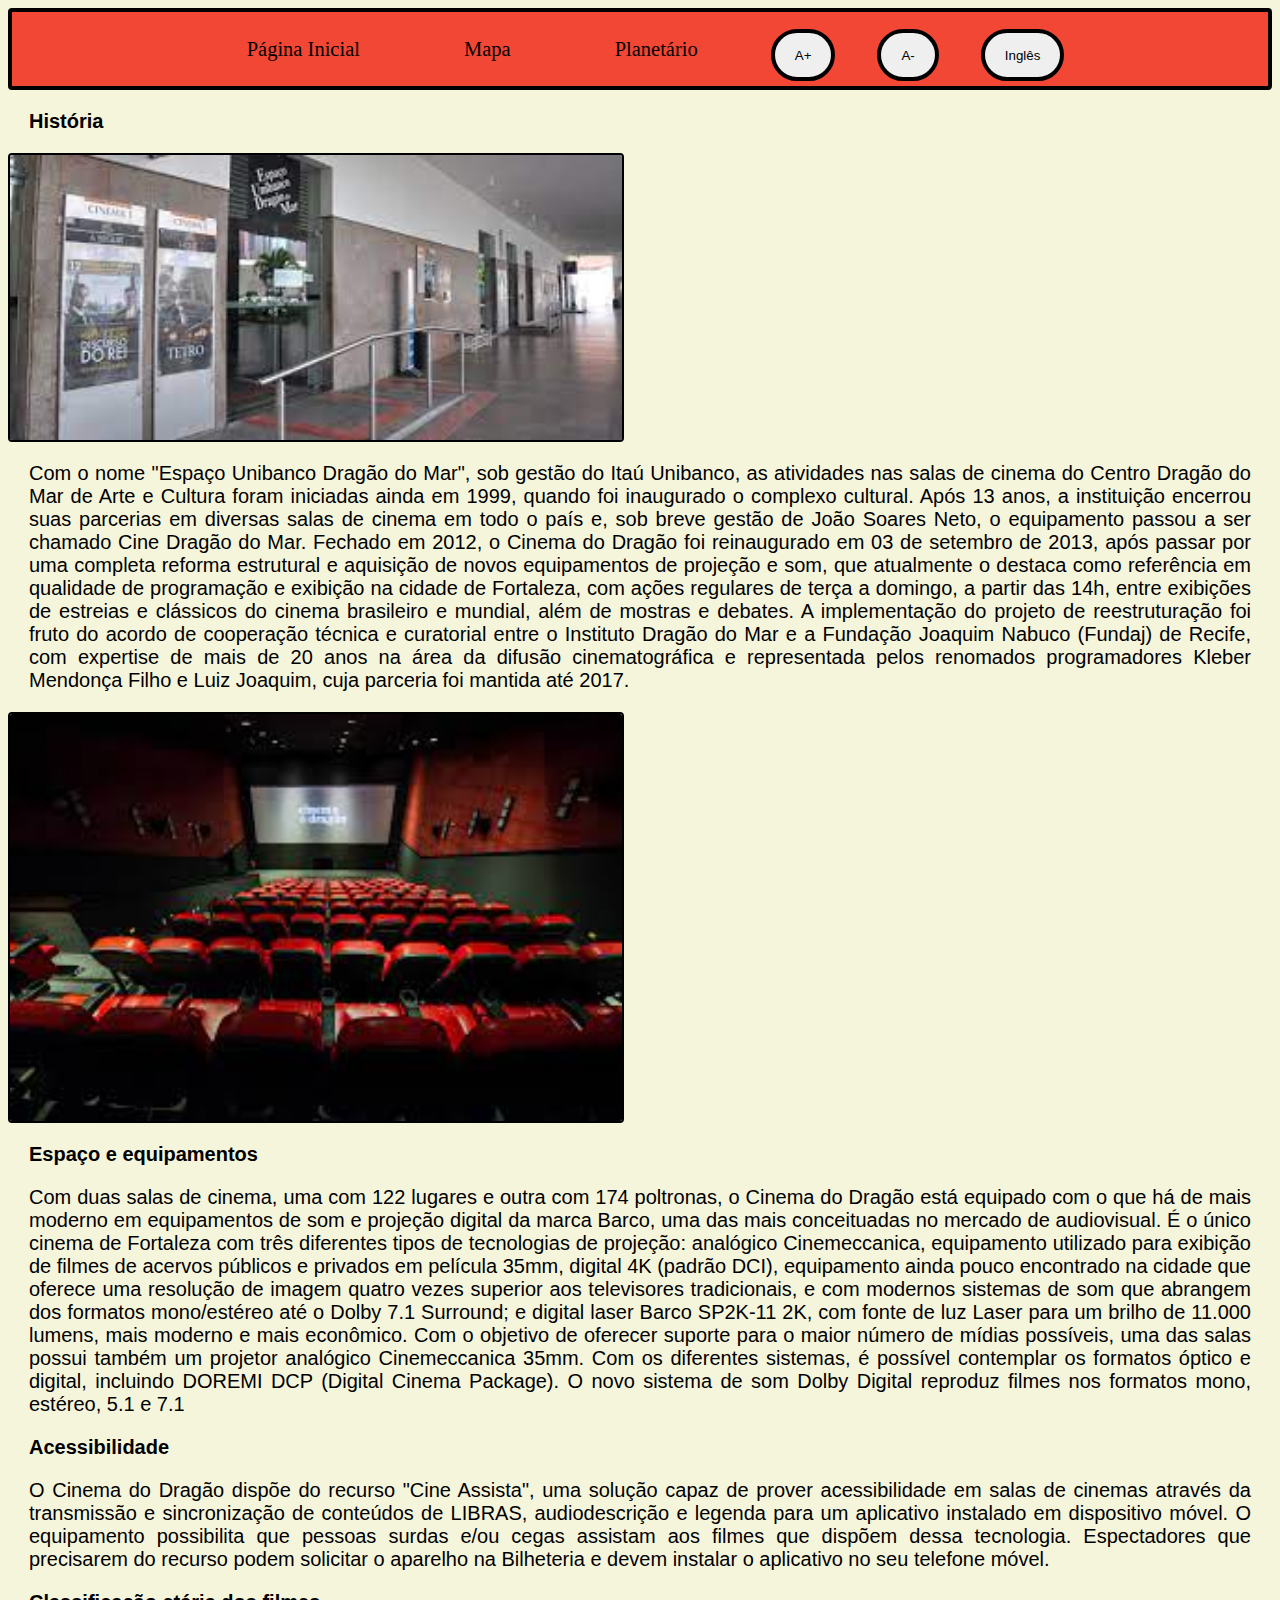
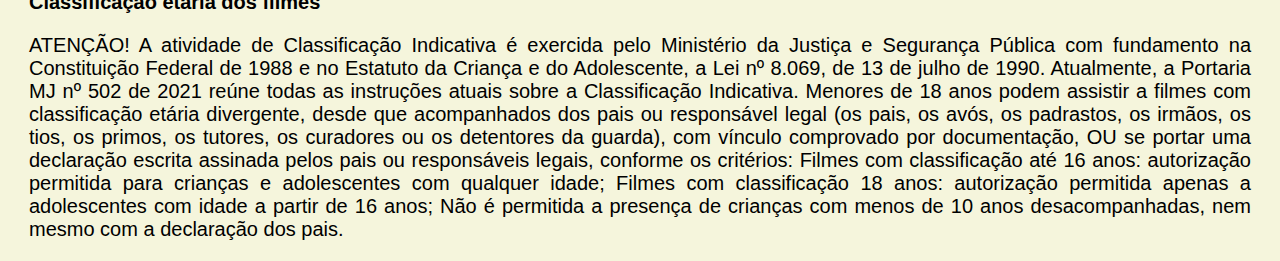
<file: html/cinema.html>
<!DOCTYPE html>
<html lang="pt-BR">
<head>
    <meta charset="UTF-8">
    <meta http-equiv="X-UA-Compatible" content="IE=edge">
    <meta name="viewport" content="width=device-width, initial-scale=1.0">
    <link rel="stylesheet" type="text/css" href="../css/style.css" media="screen">
    <title>Cinema</title>
</head>
<body>
        <header>
            <nav>
                <ul class="menu">
                    <li class="opc"><a href="../index.html" class="opc">Página Inicial</a></li>
                    <li class="opc"><a href="mapa.html" class="opc">Mapa</a></li>
                    <li class="opc"><a href="planetario.html" class="opc">Planetário</a></li>
                    <button id="BtnAumentar">A+</button>
                    <button id="BtnDiminuir">A-</button>
                    <button id="Ingles" onclick="alterarParaIngles()">Inglês</button>
                </ul>
            </nav>
        </header>
        
        <h2 class="texto"><strong>História</strong></h2>
        
        
     <div class="fotinhas"><img src="../img/foto16.jpg"></div> 
    
 <p class="texto">
    Com o nome "Espaço Unibanco Dragão do Mar", sob gestão do Itaú Unibanco, as atividades 
    nas salas de cinema do Centro Dragão do Mar de Arte e Cultura foram iniciadas ainda em 1999, 
    quando foi inaugurado o complexo cultural. Após 13 anos, a instituição encerrou suas parcerias 
    em diversas salas de cinema em todo o país e, sob breve gestão de João Soares Neto, o equipamento 
    passou a ser chamado Cine Dragão do Mar. Fechado em 2012, o Cinema do Dragão foi reinaugurado em 
    03 de setembro de 2013, após passar por uma completa reforma estrutural e aquisição de novos 
    equipamentos de projeção e som, que atualmente o destaca como referência em qualidade de programação 
    e exibição na cidade de Fortaleza, com ações regulares de terça a domingo, a partir das 14h, entre 
    exibições de estreias e clássicos do cinema brasileiro e mundial, além de mostras e debates. 
    A implementação do projeto de reestruturação foi fruto do acordo de cooperação técnica e curatorial 
    entre o Instituto Dragão do Mar e a Fundação Joaquim Nabuco (Fundaj) de Recife, com expertise de mais 
    de 20 anos na área da difusão cinematográfica e representada pelos renomados 
    programadores Kleber Mendonça Filho e Luiz Joaquim, cuja parceria foi mantida até 2017. 

</p>
 
<div class="fotinhas"><img src="../img/foto15.jpg"></div> 



<h2 class="texto"><strong>Espaço e equipamentos</strong></h2>

 
<p class="texto">
    Com duas salas de cinema, uma com 122 lugares e outra com 174 poltronas,
     o Cinema do Dragão está equipado com o que há de mais moderno em equipamentos 
     de som e projeção digital da marca Barco, uma das mais conceituadas no mercado de audiovisual. 
     É o único cinema de Fortaleza com três diferentes tipos de tecnologias de projeção: analógico Cinemeccanica, 
     equipamento utilizado para exibição de filmes de acervos públicos e privados em película 35mm, 
     digital 4K (padrão DCI), equipamento ainda pouco encontrado na cidade que oferece uma resolução de 
     imagem quatro vezes superior aos televisores tradicionais, e com modernos sistemas de som que abrangem dos 
     formatos mono/estéreo até o Dolby 7.1 Surround; e digital laser Barco SP2K-11 2K, com fonte de luz Laser para 
     um brilho de 11.000 lumens, mais moderno e mais econômico.

    Com o objetivo de oferecer suporte para o maior número de mídias possíveis,
    uma das salas possui também um projetor analógico Cinemeccanica 35mm. Com os diferentes sistemas,
    é possível contemplar os formatos óptico e digital, incluindo DOREMI DCP (Digital Cinema Package). 
    O novo sistema de som Dolby Digital reproduz filmes nos formatos mono, estéreo, 5.1 e 7.1
</p>

<h2 class="texto"><strong>Acessibilidade</strong></h2> 
 
<p class="texto">
    O Cinema do Dragão dispõe do recurso "Cine Assista", uma solução capaz de prover acessibilidade 
    em salas de cinemas através da transmissão e sincronização de conteúdos de LIBRAS, audiodescrição
    e legenda para um aplicativo instalado em dispositivo móvel. O equipamento possibilita que pessoas 
    surdas e/ou cegas assistam aos filmes que dispõem dessa tecnologia. Espectadores que precisarem do 
    recurso podem solicitar o aparelho na Bilheteria e devem instalar o aplicativo no seu telefone móvel.
</p>
<h2 class="texto"><strong>Classificação etária dos filmes</strong></h2> 
<p class="texto">
    ATENÇÃO! A atividade de Classificação Indicativa é exercida pelo Ministério da Justiça e Segurança Pública 
    com fundamento na Constituição Federal de 1988 e no Estatuto da Criança e do Adolescente, a Lei nº 8.069, 
    de 13 de julho de 1990. Atualmente, a Portaria MJ nº 502 de 2021 reúne todas as instruções atuais sobre 
    a Classificação Indicativa. 

    Menores de 18 anos podem assistir a filmes com classificação etária divergente, desde que acompanhados 
    dos pais ou responsável legal (os pais, os avós, os padrastos, os irmãos, os tios, os primos, os tutores, 
    os curadores ou os detentores da guarda), com vínculo comprovado por documentação, OU se portar uma declaração 
    escrita assinada pelos pais ou responsáveis legais, conforme os critérios:
    Filmes com classificação até 16 anos: autorização permitida para crianças e adolescentes com qualquer idade;
    Filmes com classificação 18 anos: autorização permitida apenas a adolescentes com idade a partir de 16 anos;
    Não é permitida a presença de crianças com menos de 10 anos desacompanhadas, nem mesmo com a declaração dos pais.
    </p>
    <script src="../js/mudar_fonte.js"></script>
    <script src="../js/script-cinema.js"></script>
</body>
</html>
</file>
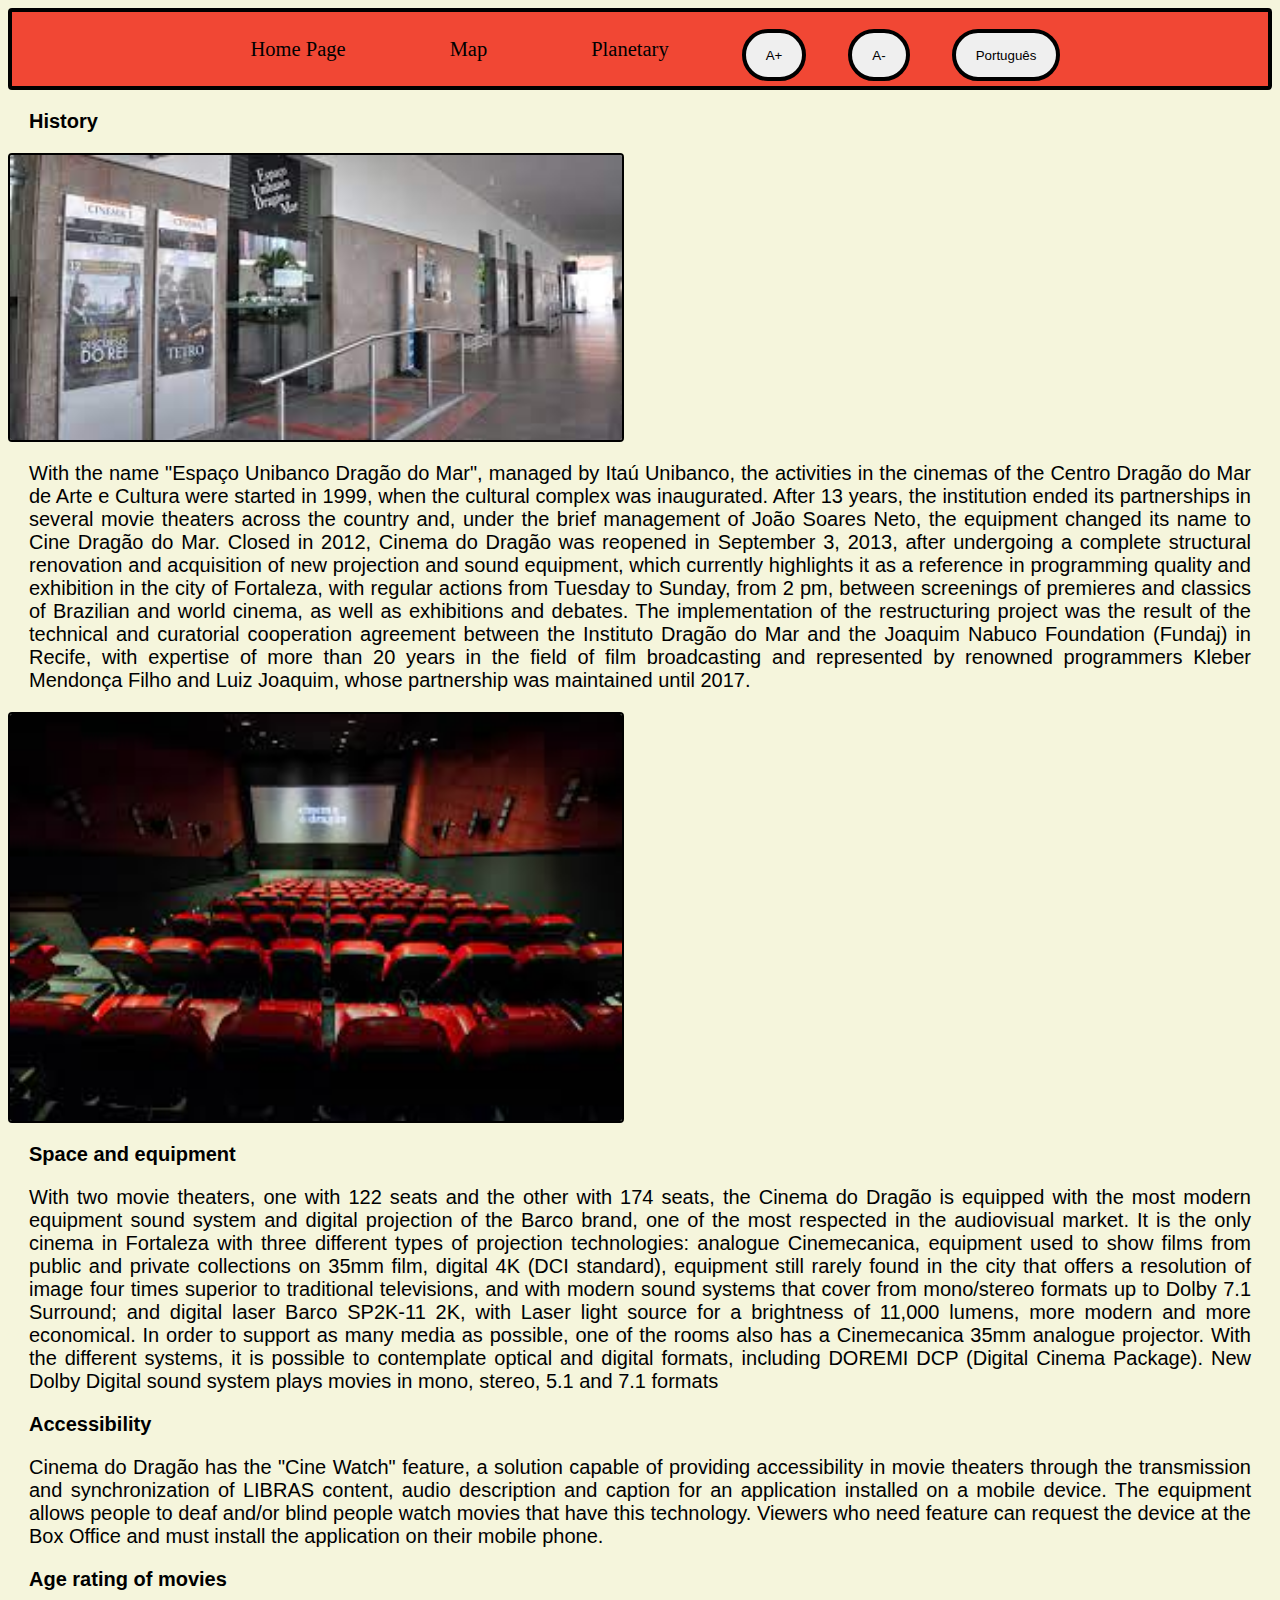
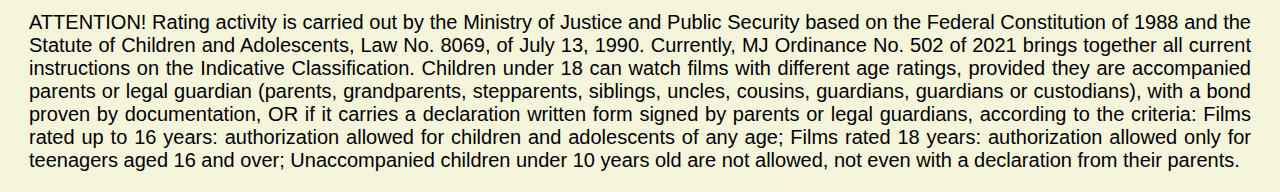
<file: html/cinema_en.html>
<!DOCTYPE html>
<html lang="pt-BR">
<head>
    <meta charset="UTF-8">
    <meta http-equiv="X-UA-Compatible" content="IE=edge">
    <meta name="viewport" content="width=device-width, initial-scale=1.0">
    <link rel="stylesheet" type="text/css" href="../css/style.css" media="screen">
    <title>Cinema</title>
</head>
<body>
        <header>
            <nav>
                <ul class="menu">
                    <li class="opc"><a href="../index.html" class="opc">Home Page</a></li>
                    <li class="opc"><a href="mapa.html" class="opc">Map</a></li>
                    <li class="opc"><a href="planetario.html" class="opc">Planetary</a></li>
                    <button id="BtnAumentar">A+</button>
                    <button id="BtnDiminuir">A-</button>
                    <button id="Portugues" onclick="alterarParaPortugues()" class="botaozin">Português</button>
                </ul>
                </ul>
            </nav>
        </header>
        
        <h2 class="texto"><strong>History</strong></h2>
        
        
     <div class="fotinhas"><img src="../img/foto16.jpg"></div> 
    
 <p class="texto">
    With the name "Espaço Unibanco Dragão do Mar", managed by Itaú Unibanco, the activities
    in the cinemas of the Centro Dragão do Mar de Arte e Cultura were started in 1999,
    when the cultural complex was inaugurated. After 13 years, the institution ended its partnerships
    in several movie theaters across the country and, under the brief management of João Soares Neto, the equipment
    changed its name to Cine Dragão do Mar. Closed in 2012, Cinema do Dragão was reopened in
    September 3, 2013, after undergoing a complete structural renovation and acquisition of new
    projection and sound equipment, which currently highlights it as a reference in programming quality
    and exhibition in the city of Fortaleza, with regular actions from Tuesday to Sunday, from 2 pm, between
    screenings of premieres and classics of Brazilian and world cinema, as well as exhibitions and debates.
    The implementation of the restructuring project was the result of the technical and curatorial cooperation agreement
    between the Instituto Dragão do Mar and the Joaquim Nabuco Foundation (Fundaj) in Recife, with expertise of more than
    20 years in the field of film broadcasting and represented by renowned
    programmers Kleber Mendonça Filho and Luiz Joaquim, whose partnership was maintained until 2017.
</p>
 
<div class="fotinhas"><img src="../img/foto15.jpg"></div> 



<h2 class="texto"><strong>Space and equipment</strong></h2>

 
<p class="texto">
    With two movie theaters, one with 122 seats and the other with 174 seats,
    the Cinema do Dragão is equipped with the most modern equipment
    sound system and digital projection of the Barco brand, one of the most respected in the audiovisual market.
    It is the only cinema in Fortaleza with three different types of projection technologies: analogue Cinemecanica,
    equipment used to show films from public and private collections on 35mm film,
    digital 4K (DCI standard), equipment still rarely found in the city that offers a resolution of
    image four times superior to traditional televisions, and with modern sound systems that cover from
    mono/stereo formats up to Dolby 7.1 Surround; and digital laser Barco SP2K-11 2K, with Laser light source for
    a brightness of 11,000 lumens, more modern and more economical.

   In order to support as many media as possible,
   one of the rooms also has a Cinemecanica 35mm analogue projector. With the different systems,
   it is possible to contemplate optical and digital formats, including DOREMI DCP (Digital Cinema Package).
   New Dolby Digital sound system plays movies in mono, stereo, 5.1 and 7.1 formats
</p>

<h2 class="texto"><strong>Accessibility</strong></h2> 
 
<p class="texto">
    Cinema do Dragão has the "Cine Watch" feature, a solution capable of providing accessibility
    in movie theaters through the transmission and synchronization of LIBRAS content, audio description
    and caption for an application installed on a mobile device. The equipment allows people to
    deaf and/or blind people watch movies that have this technology. Viewers who need
    feature can request the device at the Box Office and must install the application on their mobile phone.
</p>
<h2 class="texto"><strong>Age rating of movies</strong></h2> 
<p class="texto">
    ATTENTION! Rating activity is carried out by the Ministry of Justice and Public Security
    based on the Federal Constitution of 1988 and the Statute of Children and Adolescents, Law No. 8069,
    of July 13, 1990. Currently, MJ Ordinance No. 502 of 2021 brings together all current instructions on
    the Indicative Classification.

    Children under 18 can watch films with different age ratings, provided they are accompanied
    parents or legal guardian (parents, grandparents, stepparents, siblings, uncles, cousins, guardians,
    guardians or custodians), with a bond proven by documentation, OR if it carries a declaration
    written form signed by parents or legal guardians, according to the criteria:
    Films rated up to 16 years: authorization allowed for children and adolescents of any age;
    Films rated 18 years: authorization allowed only for teenagers aged 16 and over;
    Unaccompanied children under 10 years old are not allowed, not even with a declaration from their parents.
    </p>
    <script src="../js/mudar_fonte.js"></script>
    <script src="../js/script-cinema.js"></script>
</body>
</html>
</file>
<file: css/style.css>
body{
    font-family: Arial,Helvetica,sans-serif;
    background-color: beige;
    font-family: 'Segoe UI', sans-serif;
    
}

button{
    border: 4px solid black;
    border-radius: 40px;
    padding-left: 20px;   
    padding-right: 20px;
    margin-left: 21px;
    margin-right: 21px;
    margin-top: 12px;
    text-align: center;
    justify-content: center;
    align-items: center;
  
    height: 52px;
}
.botaozin{
    text-align: start;
}
ol,ul{
    display: flex;
    align-items: center;
    justify-content: center;
    list-style: none;
    font-family: 'Segoe UI', sans-serif;
    font-size: 17.7px;
    margin-block-start: 1em;
    margin-block-end: 1em;
    margin-inline-start: 0px;
    margin-inline-end: 0px;
    margin-left: 21px;
    margin-right: 21px;
}

.foto1{
    margin-right: 21px;
}
.foto2{
    margin-left: 21px;
}
.foto3{
    margin-right: 21px;
}
.foto4{
    margin-left: 21px;
}
img{
    width: 612px;
    image-rendering:optimizeQuality;
    border-radius: 4px;
    border: 2px solid black;

}
.foto-abc{
    border-radius: 331px;
    margin-left: 41px;
}
p, h2{
    font-size: 20px;
    margin-bottom: 40px;

    font-family:'Segoe UI', sans-serif;
    margin-block-start: 1em;
    margin-block-end: 1em;
    margin-inline-start: 0px;
    margin-inline-end: 0px;
    margin-left: 21px;
    margin-right: 21px;
    text-align:justify;
}
.fotinhas{
    display: flex;
}
nav {
    position: relative;
    display: flex;

    align-items: center;
    text-align: center;
    padding: 0.1em;
	background-color: #f14734;
	display: flex;
	justify-content: center;
    border: 4px solid black;
    border-radius: 4px;
    
}

.menu {
	list-style-type: none;
	margin: 0;
	padding: 0;
	display: flex;
}

.opc {
	margin: 0 10px;
}

.opc {
	display: block;
	color: rgb(0, 0, 0);
	text-align: center;
	padding: 12px 16px;
	text-decoration: none;
	font-family: 'Segoe UI';
    font-size: 20.5px;
}

.opc:hover {
	background-color: #c20000;
}
</file>
